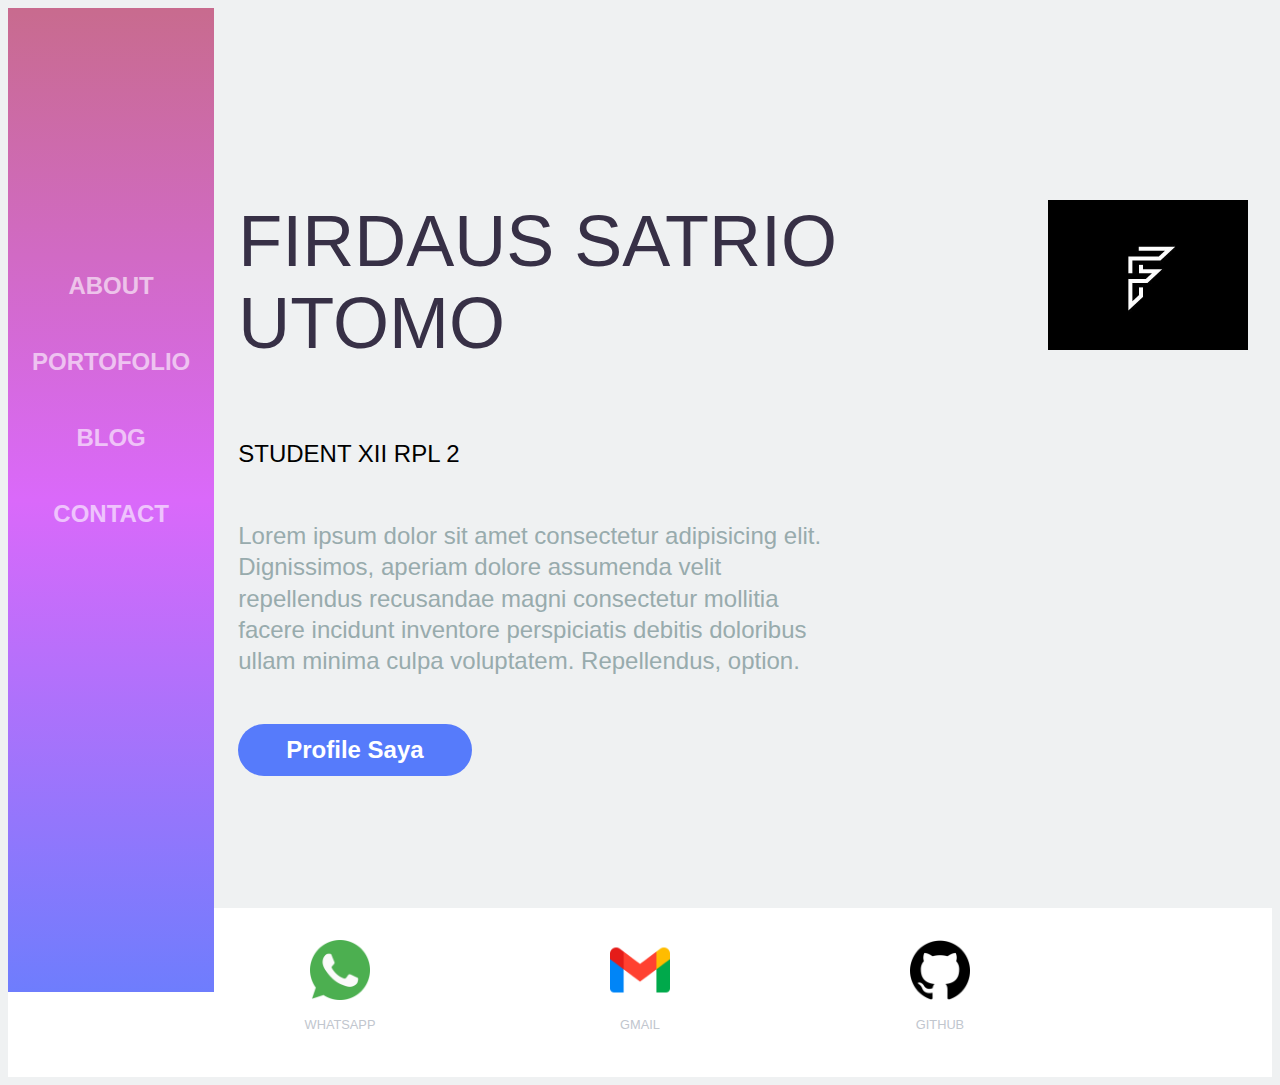
<file: index.html>
<!DOCTYPE html>
<html lang="en">
<head>
    <meta charset="UTF-8">
    <meta name="viewport" content="width=device-width, initial-scale=1.0">
    <link rel="stylesheet" href="style.css">
    <title>Web | Portofolio</title>
</head>
<body>
    <div class="container">
        <div class="sidebar">
            <nav>
                <ul>
                    <li><a href="soon.html">ABOUT</a></li>
                    <li><a href="soon.html">PORTOFOLIO</a></li>
                    <li><a href="soon.html">BLOG</a></li>
                    <li><a href="soon.html">CONTACT</a></li>   
                </ul>
            </nav>
        </div>
        <main class="content">
              <section class="hero">
                  <img src="f.jpg" alt="">
              <div class="hero-content">
                  <h1>FIRDAUS SATRIO UTOMO</h1><br></h2>STUDENT XII RPL 2</h2><br><br>   
<p> Lorem ipsum dolor sit amet consectetur adipisicing elit. Dignissimos, aperiam dolore assumenda velit repellendus recusandae magni consectetur mollitia facere incidunt inventore perspiciatis  debitis doloribus ullam minima culpa voluptatem. Repellendus, option.</p>
<a href="" class="action-btn">Profile Saya</a>
              </div>
                </section>
        </div>
        <div class="footer">
            <footer>
            <ul>
                <li><a href="https://api.whatsapp.com/send?phone=6281212571925&text=HELLO!"><img src="whatsapp.png" alt=""><p>WHATSAPP</p></a></li>
                <li><a href="mailto:firdausutomo99@smk.belajar.id?subject=HELLO!&body=HELLO!"
><img src="gmail.png" alt=""><p>GMAIL</p></a></li>
                <li><a href="https://github.com/firdausu"><img src="github.png" alt=""><p>GITHUB</p></a></li>
            </ul>
            </footer>
        </div>
    </div>    
</body>
</html>
</file>
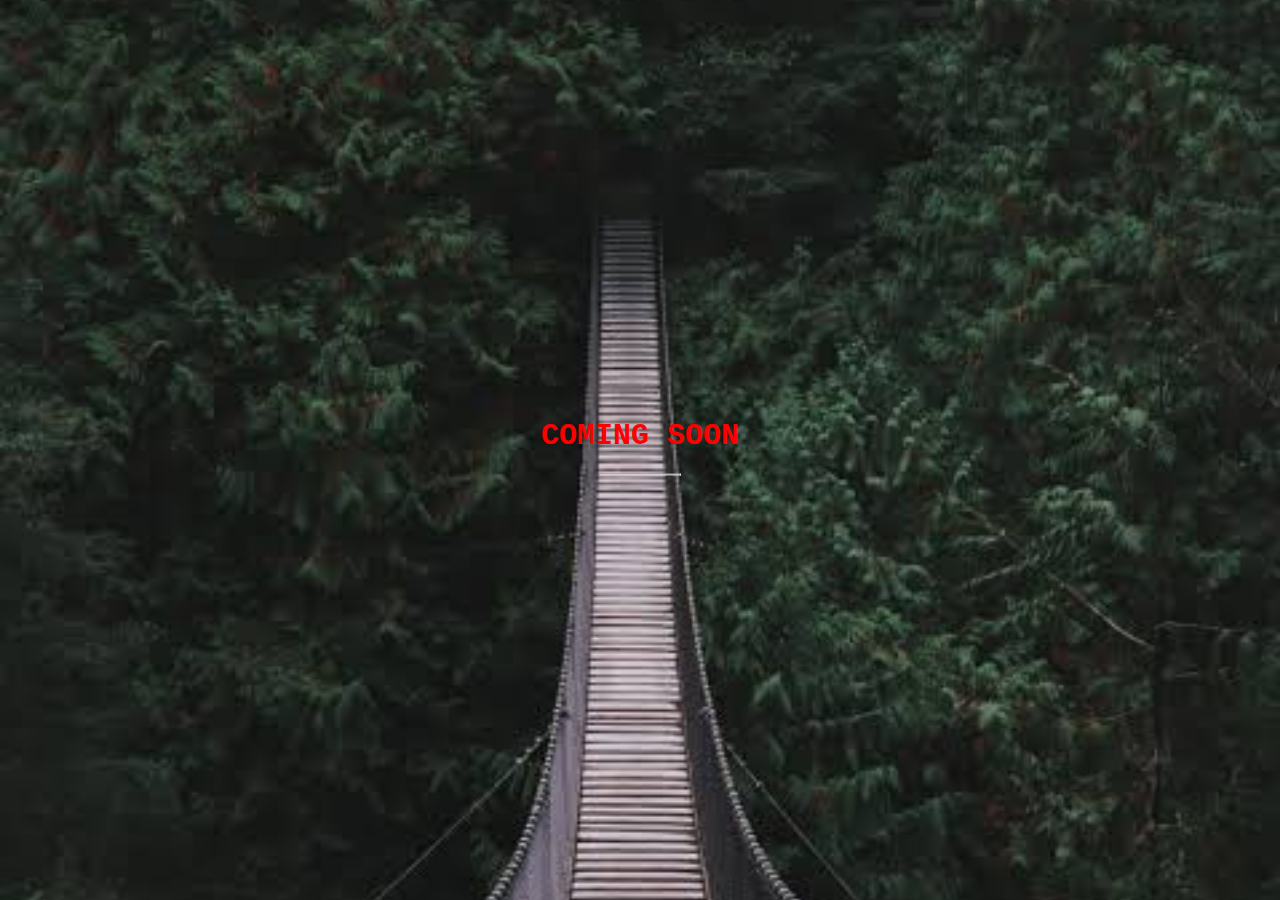
<file: soon.html>
<!DOCTYPE html>
<html>
<style>
body, html {
  height: 100%;
  margin: 0;
}

.bgimg {
  background-image: url('tekk.jpeg');
  height: 100%;
  background-position: center;
  background-size: cover;
  position: relative;
  color: white;
  font-family: "Courier New", Courier, monospace;
  font-size: 25px;
}

.topleft {
  position: absolute;
  top: 0;
  left: 16px;
}

.bottomleft {
  position: absolute;
  bottom: 0;
  left: 16px;
}

.middle {
  position: absolute;
  top: 50%;
  left: 50%;
  transform: translate(-50%, -50%);
  text-align: center;
}

hr {
  margin: auto;
  width: 40%;
}
</style>
<body>

<div class="bgimg">
  <div class="topleft">
  </div>
  <div class="middle">
    <h1 style="color:red; font-size:30px">COMING SOON</h1>
    <hr>
    <p id="demo" style="font-size:30px c"></p>
  </div>
  <div class="bottomleft">
  </div>
</div>

<script>
// Set the date we're counting down to
var countDownDate = new Date("Jan 5, 2024 15:37:25").getTime();

// Update the count down every 1 second
var countdownfunction = setInterval(function() {

  // Get todays date and time
  var now = new Date().getTime();
  
  // Find the distance between now an the count down date
  var distance = countDownDate - now;
  
  // Time calculations for days, hours, minutes and seconds
  var days = Math.floor(distance / (1000 * 60 * 60 * 24));
  var hours = Math.floor((distance % (1000 * 60 * 60 * 24)) / (1000 * 60 * 60));
  var minutes = Math.floor((distance % (1000 * 60 * 60)) / (1000 * 60));
  var seconds = Math.floor((distance % (1000 * 60)) / 1000);
  
  // Output the result in an element with id="demo"
  document.getElementById("demo").innerHTML = days + "d " + hours + "h "
  + minutes + "m " + seconds + "s ";
  
  // If the count down is over, write some text 
  if (distance < 0) {
    clearInterval(countdownfunction);
    document.getElementById("demo").innerHTML = "EXPIRED";
  }
}, 1000);
</script>

</body>
</html>
</file>
<file: style.css>
{
      margin: 0;
      padding: 0;
 
  }
 
  body {
      background-color: #eff1f2;
      font-family: sans-serif;
  }
 
.content {
    grid-area: content;
}
.sidebar{
    grid-area: sidebar;
    background: linear-gradient(to right, rgba(200,107,142,1), rgba(218,105,250,1),
     rgba(110,125,253,1)) ;
    justify-content: center;
}
.footer {
    grid-area: footer;
    background: white;
}
.container {
    font-size: 1.5em;
    width: 100%;
    height: 100;
    height: 100vh;
    display: grid;
    grid-template-areas: "sidebar" "content" "footer";
    grid-template-columns: 1fr;
    grid-template-rows: 130px 800px 250px;
 
}
 
.content, .sidebar, .footer{
    padding: 1em;
}
 
nav ul {
    margin: 0;
    padding: 0;
    display: flex;
    justify-content: space-between;
    text-align: center;
}
 
nav li{
    list-style: none;
    padding: 1em 0;
}
 
nav li a {
    color: white;
    font-weight: 700;
    opacity: 0.6;
    text-decoration: none;
    transition: 0.3s;
}
 
nav li a:hover {
    opacity: 1;
}
.hero {
    max-width: 90 px;
    margin: 0 auto;
    text-align: center;
}
 
.hero img {
    width: 200px;
}
 
.hero h1 {
    font-size: 2em;
    font-weight: 300;
    color: #373046;
}
 
.hero p {
    font-weight: 300;
    line-height: 1.3em;
    color: #98aBad;
}
 
.action-btn {
    display: inline-block;
    text-decoration: none;
    color: white;
    font-weight: 700;
    background: #567bfb;
    padding: 0.5em 2em;
    border-radius: 60px;
    margin: 1em 0;
    transition: 0.3s;
}
 
footer ul {
max-width: 640px;
margin: 2em auto;
padding: 0;
text-align: center;
display: flex;
flex-direction: row;
 
}
 
footer ul li {
    list-style: none;
    align-self: flex-end;
}
 
footer ul li a{
    text-decoration: none;
    color: #c1c6ce;
}
 
footer ul li img {
    width: 30%;
}
 
footer p {
    font-size: 0.8em;
}
 
@media (min-width: 1040px){
    .container {
        grid-template-areas:"sidebar content" "sidebar footer" ;
        grid-template-rows: 1fr auto ;
        grid-template-columns: 300px 1f;
    }
 
    nav ul{
        display: flex;
        justify-content: space-between;
        flex-direction: column;
    }
    .sidebar{
        background: linear-gradient( rgba(200,107,142,1), rgba(218,105,250,1),
        rgba(110,125,253,1)) ;
        padding-top: 10em;
    }
    .hero{
        text-align: left;
        margin: 7em 0;
    }
    .hero img {
        width: 200px;
        float: right;
    }
    .hero h1{
        font-size: 3em;
    }
    .hero p{
        width: 60%;
    }
    footer ul {
        max-width: 900px;
        margin: 0 auto;
        padding: 1em 0;
    }
 
    footer ul li a img {
        width: 20%;
    }
}
</file>
